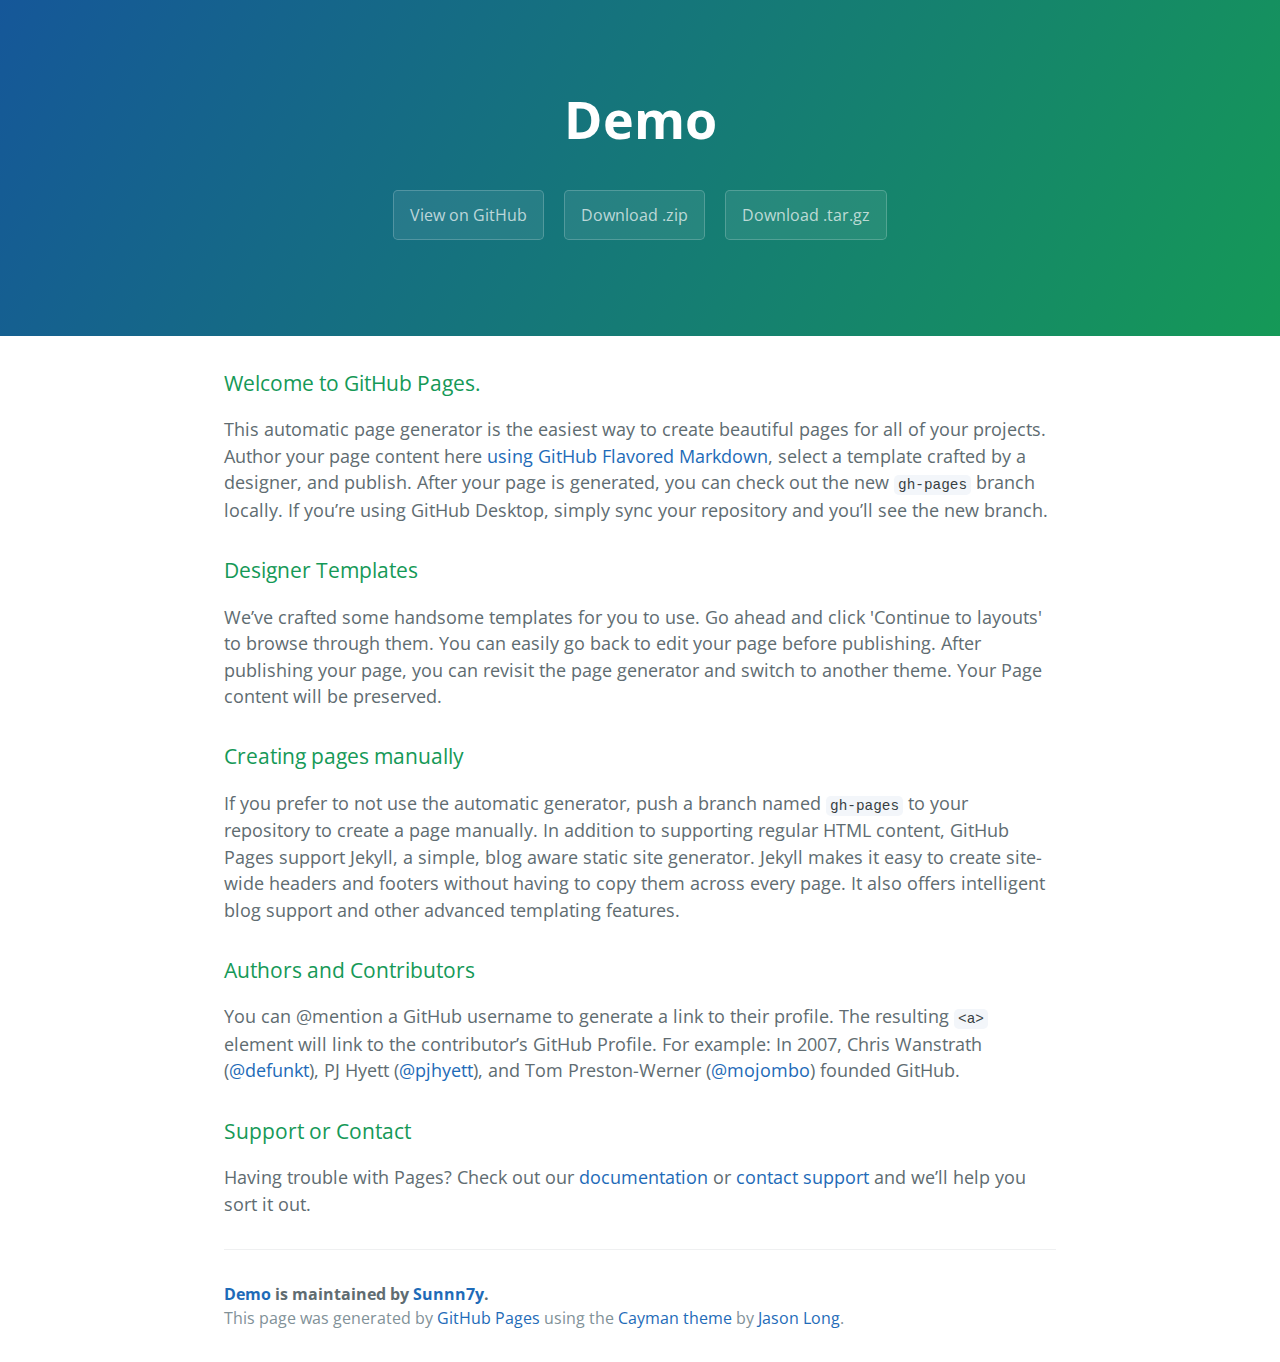
<file: index.html>
<!DOCTYPE html>
<html lang="en-us">
  <head>
    <meta charset="UTF-8">
    <title>Demo by Sunnn7y</title>
    <meta name="viewport" content="width=device-width, initial-scale=1">
    <link rel="stylesheet" type="text/css" href="stylesheets/normalize.css" media="screen">
    <link href='https://fonts.googleapis.com/css?family=Open+Sans:400,700' rel='stylesheet' type='text/css'>
    <link rel="stylesheet" type="text/css" href="stylesheets/stylesheet.css" media="screen">
    <link rel="stylesheet" type="text/css" href="stylesheets/github-light.css" media="screen">
  </head>
  <body>
    <section class="page-header">
      <h1 class="project-name">Demo</h1>
      <h2 class="project-tagline"></h2>
      <a href="https://github.com/Sunnn7y/Demo" class="btn">View on GitHub</a>
      <a href="https://github.com/Sunnn7y/Demo/zipball/master" class="btn">Download .zip</a>
      <a href="https://github.com/Sunnn7y/Demo/tarball/master" class="btn">Download .tar.gz</a>
    </section>

    <section class="main-content">
      <h3>
<a id="welcome-to-github-pages" class="anchor" href="#welcome-to-github-pages" aria-hidden="true"><span aria-hidden="true" class="octicon octicon-link"></span></a>Welcome to GitHub Pages.</h3>

<p>This automatic page generator is the easiest way to create beautiful pages for all of your projects. Author your page content here <a href="https://guides.github.com/features/mastering-markdown/">using GitHub Flavored Markdown</a>, select a template crafted by a designer, and publish. After your page is generated, you can check out the new <code>gh-pages</code> branch locally. If you’re using GitHub Desktop, simply sync your repository and you’ll see the new branch.</p>

<h3>
<a id="designer-templates" class="anchor" href="#designer-templates" aria-hidden="true"><span aria-hidden="true" class="octicon octicon-link"></span></a>Designer Templates</h3>

<p>We’ve crafted some handsome templates for you to use. Go ahead and click 'Continue to layouts' to browse through them. You can easily go back to edit your page before publishing. After publishing your page, you can revisit the page generator and switch to another theme. Your Page content will be preserved.</p>

<h3>
<a id="creating-pages-manually" class="anchor" href="#creating-pages-manually" aria-hidden="true"><span aria-hidden="true" class="octicon octicon-link"></span></a>Creating pages manually</h3>

<p>If you prefer to not use the automatic generator, push a branch named <code>gh-pages</code> to your repository to create a page manually. In addition to supporting regular HTML content, GitHub Pages support Jekyll, a simple, blog aware static site generator. Jekyll makes it easy to create site-wide headers and footers without having to copy them across every page. It also offers intelligent blog support and other advanced templating features.</p>

<h3>
<a id="authors-and-contributors" class="anchor" href="#authors-and-contributors" aria-hidden="true"><span aria-hidden="true" class="octicon octicon-link"></span></a>Authors and Contributors</h3>

<p>You can @mention a GitHub username to generate a link to their profile. The resulting <code>&lt;a&gt;</code> element will link to the contributor’s GitHub Profile. For example: In 2007, Chris Wanstrath (<a href="https://github.com/defunkt" class="user-mention">@defunkt</a>), PJ Hyett (<a href="https://github.com/pjhyett" class="user-mention">@pjhyett</a>), and Tom Preston-Werner (<a href="https://github.com/mojombo" class="user-mention">@mojombo</a>) founded GitHub.</p>

<h3>
<a id="support-or-contact" class="anchor" href="#support-or-contact" aria-hidden="true"><span aria-hidden="true" class="octicon octicon-link"></span></a>Support or Contact</h3>

<p>Having trouble with Pages? Check out our <a href="https://help.github.com/pages">documentation</a> or <a href="https://github.com/contact">contact support</a> and we’ll help you sort it out.</p>

      <footer class="site-footer">
        <span class="site-footer-owner"><a href="https://github.com/Sunnn7y/Demo">Demo</a> is maintained by <a href="https://github.com/Sunnn7y">Sunnn7y</a>.</span>

        <span class="site-footer-credits">This page was generated by <a href="https://pages.github.com">GitHub Pages</a> using the <a href="https://github.com/jasonlong/cayman-theme">Cayman theme</a> by <a href="https://twitter.com/jasonlong">Jason Long</a>.</span>
      </footer>

    </section>

  
  </body>
</html>
</file>
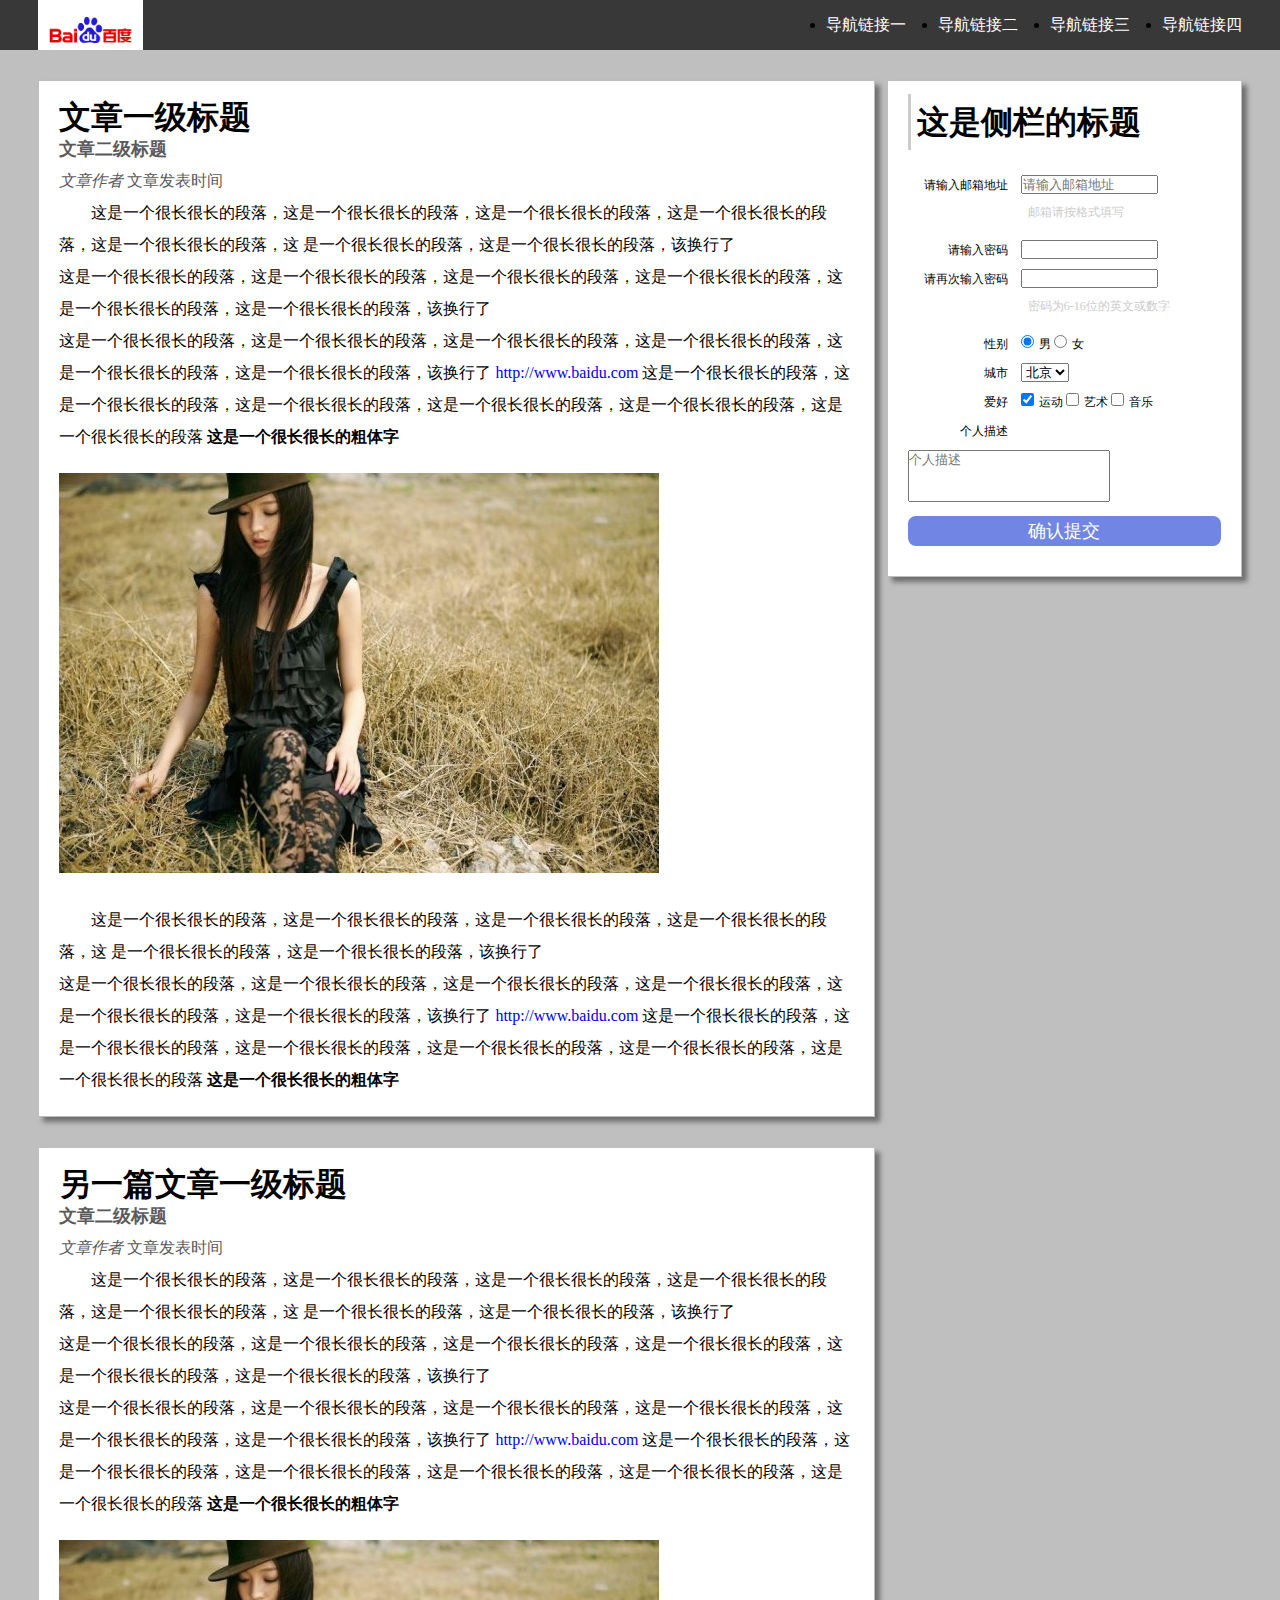
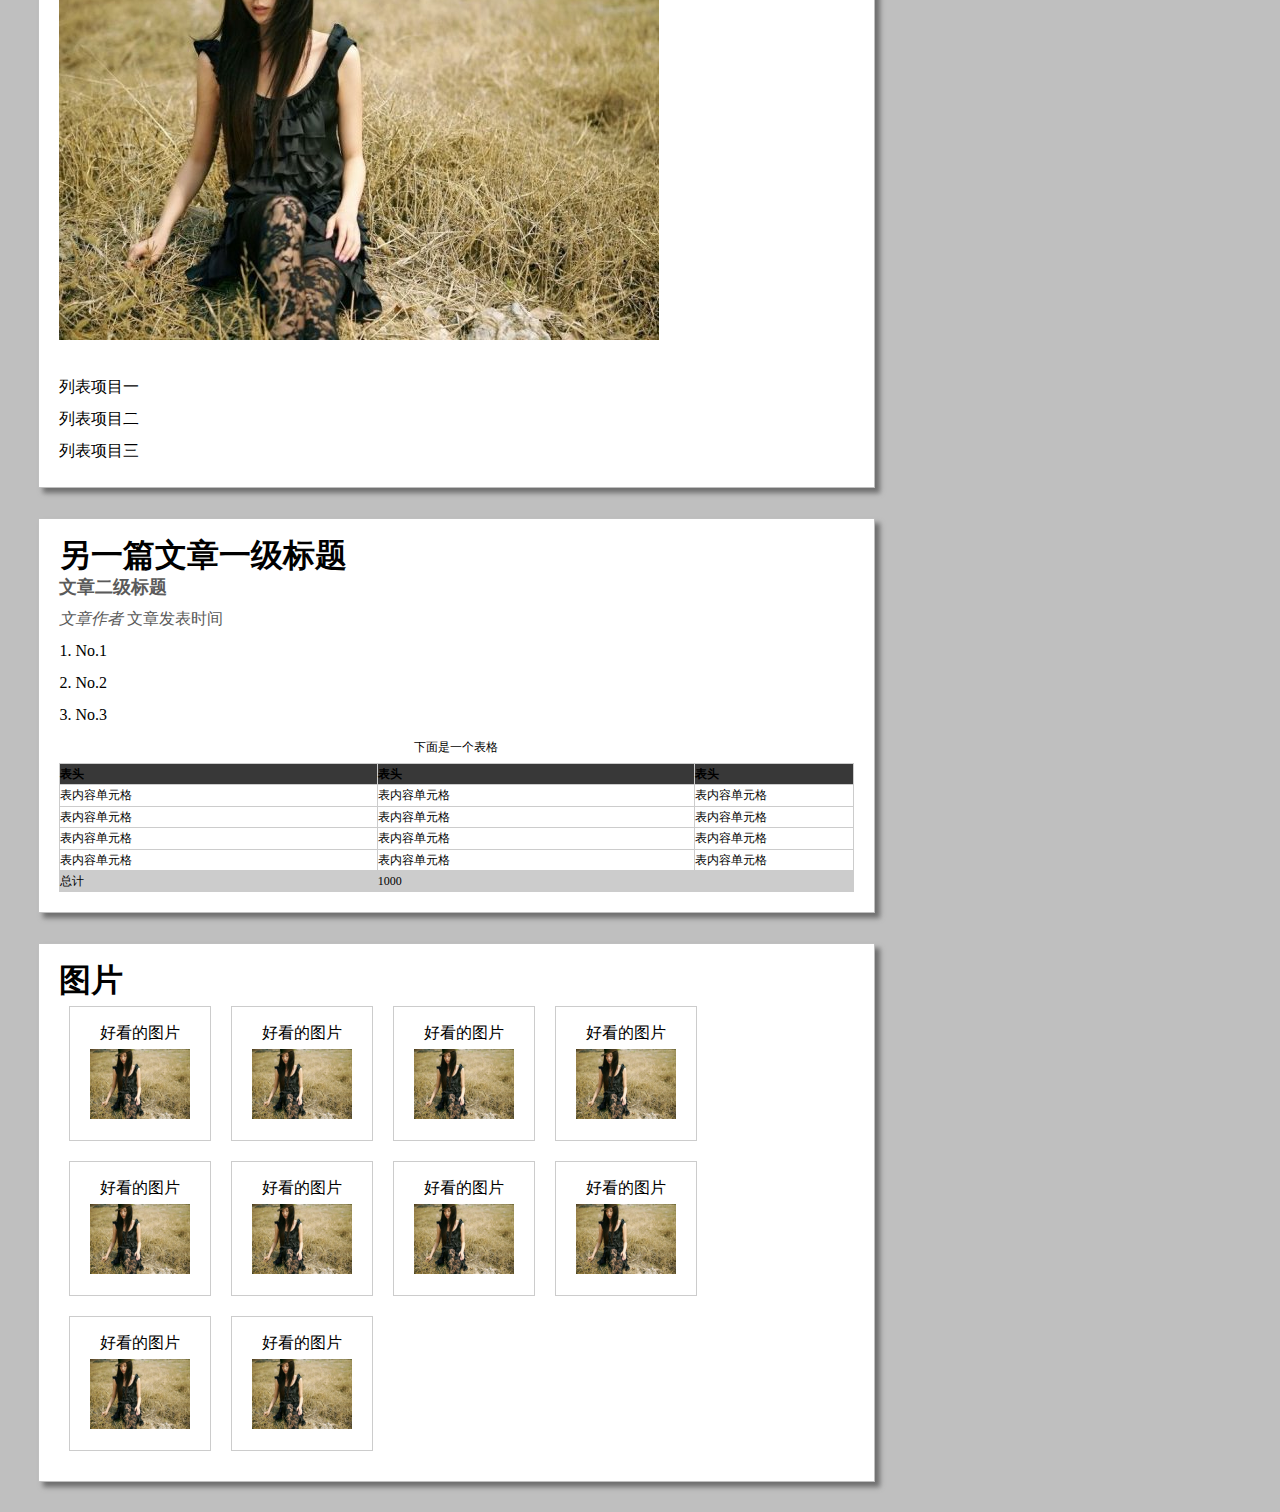
<file: 零基础HTML及CSS编码（二）.html>
<!DOCTYPE html>
<html lang="en">
<head>
    <meta charset="UTF-8">
    <title>零基础HTML及CSS编码（二）</title>
    <link rel="stylesheet" href="Css/main.css">
</head>
<body>
    <header>
        <div class="centerBox">
            <a href="#"><img src="img/baidu.png" alt="baidu.com"></a>
            <ul>
                <li><a href="#">导航链接一</a></li>
                <li><a href="#">导航链接二</a></li>
                <li><a href="#">导航链接三</a></li>
                <li><a href="#">导航链接四</a></li>
            </ul>
        </div>
    </header>
    <div class="centerBox">
        <section class="s1">
            <h1>文章一级标题</h1>
            <h2>文章二级标题</h2>
            <address>文章作者</address>
            <time>文章发表时间</time>
            <p>这是一个很长很长的段落，这是一个很长很长的段落，这是一个很长很长的段落，这是一个很长很长的段落，这是一个很长很长的段落，这 是一个很长很长的段落，这是一个很长很长的段落，该换行了</p>
            <p>这是一个很长很长的段落，这是一个很长很长的段落，这是一个很长很长的段落，这是一个很长很长的段落，这 是一个很长很长的段落，这是一个很长很长的段落，该换行了</p>
            <p>这是一个很长很长的段落，这是一个很长很长的段落，这是一个很长很长的段落，这是一个很长很长的段落，这 是一个很长很长的段落，这是一个很长很长的段落，该换行了 <a href="http://www.baidu.com">http://www.baidu.com</a> 这是一个很长很长的段落，这是一个很长很长的段落，这是一个很长很长的段落，这是一个很长很长的段落，这是一个很长很长的段落，这是一个很长很长的段落 <b>这是一个很长很长的粗体字</b></p>
            <img src="img/1.jpg" alt="img">
            <p>这是一个很长很长的段落，这是一个很长很长的段落，这是一个很长很长的段落，这是一个很长很长的段落，这 是一个很长很长的段落，这是一个很长很长的段落，该换行了</p>
            <p>这是一个很长很长的段落，这是一个很长很长的段落，这是一个很长很长的段落，这是一个很长很长的段落，这 是一个很长很长的段落，这是一个很长很长的段落，该换行了 <a href="http://www.baidu.com">http://www.baidu.com</a> 这是一个很长很长的段落，这是一个很长很长的段落，这是一个很长很长的段落，这是一个很长很长的段落，这是一个很长很长的段落，这是一个很长很长的段落 <b>这是一个很长很长的粗体字</b></p>
        </section>
        <section class="s2">
            <h1>另一篇文章一级标题</h1>
            <h2>文章二级标题</h2>
            <address>文章作者</address>
            <time>文章发表时间</time>
            <p>这是一个很长很长的段落，这是一个很长很长的段落，这是一个很长很长的段落，这是一个很长很长的段落，这是一个很长很长的段落，这 是一个很长很长的段落，这是一个很长很长的段落，该换行了</p>
            <p>这是一个很长很长的段落，这是一个很长很长的段落，这是一个很长很长的段落，这是一个很长很长的段落，这 是一个很长很长的段落，这是一个很长很长的段落，该换行了</p>
            <p>这是一个很长很长的段落，这是一个很长很长的段落，这是一个很长很长的段落，这是一个很长很长的段落，这 是一个很长很长的段落，这是一个很长很长的段落，该换行了 <a href="http://www.baidu.com">http://www.baidu.com</a> 这是一个很长很长的段落，这是一个很长很长的段落，这是一个很长很长的段落，这是一个很长很长的段落，这是一个很长很长的段落，这是一个很长很长的段落 <b>这是一个很长很长的粗体字</b></p>
            <img src="img/1.jpg" alt="img">
            <ul>
                <li>列表项目一</li>
                <li>列表项目二</li>
                <li>列表项目三</li>
            </ul>
        </section>
        <section class="s3">
            <h1>另一篇文章一级标题</h1>
            <h2>文章二级标题</h2>
            <address>文章作者</address>
            <time>文章发表时间</time>
            <ol>
                <li>No.1</li>
                <li>No.2</li>
                <li>No.3</li>
            </ol>
            <table>
                <caption>下面是一个表格</caption>
                <colgroup id="col1" span="2"></colgroup>
                <thead>
                    <tr>
                        <th>表头</th>
                        <th>表头</th>
                        <th>表头</th>
                    </tr>
                </thead>
                <tbody>
                    <tr>
                        <td>表内容单元格</td>
                        <td>表内容单元格</td>
                        <td>表内容单元格</td>
                    </tr>
                    <tr>
                        <td>表内容单元格</td>
                        <td>表内容单元格</td>
                        <td>表内容单元格</td>
                    </tr>
                    <tr>
                        <td>表内容单元格</td>
                        <td>表内容单元格</td>
                        <td>表内容单元格</td>
                    </tr>
                    <tr>
                        <td>表内容单元格</td>
                        <td>表内容单元格</td>
                        <td>表内容单元格</td>
                    </tr>
                </tbody>
                <tfoot>
                    <tr>
                        <td>总计</td>
                        <td colspan="2">1000</td>
                    </tr>
                </tfoot>
            </table>
        </section>
        <section class="s4">
            <h1>图片</h1>
            <div class="pic">
                <figure>
                    <figcaption>好看的图片</figcaption>
                    <img src="img/1.jpg" alt="nice">
                </figure>
                <figure>
                    <figcaption>好看的图片</figcaption>
                    <img src="img/1.jpg" alt="nice">
                </figure>
                <figure>
                    <figcaption>好看的图片</figcaption>
                    <img src="img/1.jpg" alt="nice">
                </figure>
                <figure>
                    <figcaption>好看的图片</figcaption>
                    <img src="img/1.jpg" alt="nice">
                </figure>
                <figure>
                    <figcaption>好看的图片</figcaption>
                    <img src="img/1.jpg" alt="nice">
                </figure>
                <figure>
                    <figcaption>好看的图片</figcaption>
                    <img src="img/1.jpg" alt="nice">
                </figure>
                <figure>
                    <figcaption>好看的图片</figcaption>
                    <img src="img/1.jpg" alt="nice">
                </figure>
                <figure>
                    <figcaption>好看的图片</figcaption>
                    <img src="img/1.jpg" alt="nice">
                </figure>
                <figure>
                    <figcaption>好看的图片</figcaption>
                    <img src="img/1.jpg" alt="nice">
                </figure>
                <figure>
                    <figcaption>好看的图片</figcaption>
                    <img src="img/1.jpg" alt="nice">
                </figure>
            </div>

        </section>
        <aside>
            <h1>这是侧栏的标题</h1>
            <form action="" name="signUp" id="signUp">
                <label for="email">请输入邮箱地址</label>
                <input type="text" name="email" id="email" size="20" maxlength="16" placeholder="请输入邮箱地址" />
                <p>邮箱请按格式填写</p>
                <label for="password">请输入密码</label>
                <input type="password" name="password" id="password" size="20" maxlength="16"/>
                <br />
                <label for="password2">请再次输入密码</label>
                <input type="password" name="password" id="password2" size="20" maxlength="16"/>
                <p>密码为6-16位的英文或数字</p>
                <label for="sex">性别</label>
                <input type="radio" name="sex" id="sex" value="man" checked="checked">男
                <input type="radio" name="sex"  value="woman">女
                <br />
                <label for="address">城市</label>
                <select id="address">
                    <option value="beijing">北京</option>
                    <option value="shanghai">上海</option>
                    <option value="guangzhou">广州</option>
                </select>
                <br />
                <label for="hobby">爱好</label>
                <input type="checkbox" id="hobby" name="hobby" value="sprot" checked="checked">运动
                <input type="checkbox"  name="hobby" value="art">艺术
                <input type="checkbox"  name="hobby" value="music">音乐
                <br />
                <label for="personal">个人描述</label>
                <textarea name="personal" id="personal" placeholder="个人描述"></textarea>
                <button type="submit">确认提交</button>
            </form>
        </aside>
    </div>
</body>
</html>
</file>
<file: stylesheets/stylesheet.css>
* {
  box-sizing: border-box; }

body {
  padding: 0;
  margin: 0;
  font-family: "Open Sans", "Helvetica Neue", Helvetica, Arial, sans-serif;
  font-size: 16px;
  line-height: 1.5;
  color: #606c71; }

a {
  color: #1e6bb8;
  text-decoration: none; }
  a:hover {
    text-decoration: underline; }

.btn {
  display: inline-block;
  margin-bottom: 1rem;
  color: rgba(255, 255, 255, 0.7);
  background-color: rgba(255, 255, 255, 0.08);
  border-color: rgba(255, 255, 255, 0.2);
  border-style: solid;
  border-width: 1px;
  border-radius: 0.3rem;
  transition: color 0.2s, background-color 0.2s, border-color 0.2s; }
  .btn + .btn {
    margin-left: 1rem; }

.btn:hover {
  color: rgba(255, 255, 255, 0.8);
  text-decoration: none;
  background-color: rgba(255, 255, 255, 0.2);
  border-color: rgba(255, 255, 255, 0.3); }

@media screen and (min-width: 64em) {
  .btn {
    padding: 0.75rem 1rem; } }

@media screen and (min-width: 42em) and (max-width: 64em) {
  .btn {
    padding: 0.6rem 0.9rem;
    font-size: 0.9rem; } }

@media screen and (max-width: 42em) {
  .btn {
    display: block;
    width: 100%;
    padding: 0.75rem;
    font-size: 0.9rem; }
    .btn + .btn {
      margin-top: 1rem;
      margin-left: 0; } }

.page-header {
  color: #fff;
  text-align: center;
  background-color: #159957;
  background-image: linear-gradient(120deg, #155799, #159957); }

@media screen and (min-width: 64em) {
  .page-header {
    padding: 5rem 6rem; } }

@media screen and (min-width: 42em) and (max-width: 64em) {
  .page-header {
    padding: 3rem 4rem; } }

@media screen and (max-width: 42em) {
  .page-header {
    padding: 2rem 1rem; } }

.project-name {
  margin-top: 0;
  margin-bottom: 0.1rem; }

@media screen and (min-width: 64em) {
  .project-name {
    font-size: 3.25rem; } }

@media screen and (min-width: 42em) and (max-width: 64em) {
  .project-name {
    font-size: 2.25rem; } }

@media screen and (max-width: 42em) {
  .project-name {
    font-size: 1.75rem; } }

.project-tagline {
  margin-bottom: 2rem;
  font-weight: normal;
  opacity: 0.7; }

@media screen and (min-width: 64em) {
  .project-tagline {
    font-size: 1.25rem; } }

@media screen and (min-width: 42em) and (max-width: 64em) {
  .project-tagline {
    font-size: 1.15rem; } }

@media screen and (max-width: 42em) {
  .project-tagline {
    font-size: 1rem; } }

.main-content :first-child {
  margin-top: 0; }
.main-content img {
  max-width: 100%; }
.main-content h1, .main-content h2, .main-content h3, .main-content h4, .main-content h5, .main-content h6 {
  margin-top: 2rem;
  margin-bottom: 1rem;
  font-weight: normal;
  color: #159957; }
.main-content p {
  margin-bottom: 1em; }
.main-content code {
  padding: 2px 4px;
  font-family: Consolas, "Liberation Mono", Menlo, Courier, monospace;
  font-size: 0.9rem;
  color: #383e41;
  background-color: #f3f6fa;
  border-radius: 0.3rem; }
.main-content pre {
  padding: 0.8rem;
  margin-top: 0;
  margin-bottom: 1rem;
  font: 1rem Consolas, "Liberation Mono", Menlo, Courier, monospace;
  color: #567482;
  word-wrap: normal;
  background-color: #f3f6fa;
  border: solid 1px #dce6f0;
  border-radius: 0.3rem; }
  .main-content pre > code {
    padding: 0;
    margin: 0;
    font-size: 0.9rem;
    color: #567482;
    word-break: normal;
    white-space: pre;
    background: transparent;
    border: 0; }
.main-content .highlight {
  margin-bottom: 1rem; }
  .main-content .highlight pre {
    margin-bottom: 0;
    word-break: normal; }
.main-content .highlight pre, .main-content pre {
  padding: 0.8rem;
  overflow: auto;
  font-size: 0.9rem;
  line-height: 1.45;
  border-radius: 0.3rem; }
.main-content pre code, .main-content pre tt {
  display: inline;
  max-width: initial;
  padding: 0;
  margin: 0;
  overflow: initial;
  line-height: inherit;
  word-wrap: normal;
  background-color: transparent;
  border: 0; }
  .main-content pre code:before, .main-content pre code:after, .main-content pre tt:before, .main-content pre tt:after {
    content: normal; }
.main-content ul, .main-content ol {
  margin-top: 0; }
.main-content blockquote {
  padding: 0 1rem;
  margin-left: 0;
  color: #819198;
  border-left: 0.3rem solid #dce6f0; }
  .main-content blockquote > :first-child {
    margin-top: 0; }
  .main-content blockquote > :last-child {
    margin-bottom: 0; }
.main-content table {
  display: block;
  width: 100%;
  overflow: auto;
  word-break: normal;
  word-break: keep-all; }
  .main-content table th {
    font-weight: bold; }
  .main-content table th, .main-content table td {
    padding: 0.5rem 1rem;
    border: 1px solid #e9ebec; }
.main-content dl {
  padding: 0; }
  .main-content dl dt {
    padding: 0;
    margin-top: 1rem;
    font-size: 1rem;
    font-weight: bold; }
  .main-content dl dd {
    padding: 0;
    margin-bottom: 1rem; }
.main-content hr {
  height: 2px;
  padding: 0;
  margin: 1rem 0;
  background-color: #eff0f1;
  border: 0; }

@media screen and (min-width: 64em) {
  .main-content {
    max-width: 64rem;
    padding: 2rem 6rem;
    margin: 0 auto;
    font-size: 1.1rem; } }

@media screen and (min-width: 42em) and (max-width: 64em) {
  .main-content {
    padding: 2rem 4rem;
    font-size: 1.1rem; } }

@media screen and (max-width: 42em) {
  .main-content {
    padding: 2rem 1rem;
    font-size: 1rem; } }

.site-footer {
  padding-top: 2rem;
  margin-top: 2rem;
  border-top: solid 1px #eff0f1; }

.site-footer-owner {
  display: block;
  font-weight: bold; }

.site-footer-credits {
  color: #819198; }

@media screen and (min-width: 64em) {
  .site-footer {
    font-size: 1rem; } }

@media screen and (min-width: 42em) and (max-width: 64em) {
  .site-footer {
    font-size: 1rem; } }

@media screen and (max-width: 42em) {
  .site-footer {
    font-size: 0.9rem; } }
</file>
<file: stylesheets/github-light.css>
/*
The MIT License (MIT)

Copyright (c) 2016 GitHub, Inc.

Permission is hereby granted, free of charge, to any person obtaining a copy
of this software and associated documentation files (the "Software"), to deal
in the Software without restriction, including without limitation the rights
to use, copy, modify, merge, publish, distribute, sublicense, and/or sell
copies of the Software, and to permit persons to whom the Software is
furnished to do so, subject to the following conditions:

The above copyright notice and this permission notice shall be included in all
copies or substantial portions of the Software.

THE SOFTWARE IS PROVIDED "AS IS", WITHOUT WARRANTY OF ANY KIND, EXPRESS OR
IMPLIED, INCLUDING BUT NOT LIMITED TO THE WARRANTIES OF MERCHANTABILITY,
FITNESS FOR A PARTICULAR PURPOSE AND NONINFRINGEMENT. IN NO EVENT SHALL THE
AUTHORS OR COPYRIGHT HOLDERS BE LIABLE FOR ANY CLAIM, DAMAGES OR OTHER
LIABILITY, WHETHER IN AN ACTION OF CONTRACT, TORT OR OTHERWISE, ARISING FROM,
OUT OF OR IN CONNECTION WITH THE SOFTWARE OR THE USE OR OTHER DEALINGS IN THE
SOFTWARE.

*/

.pl-c /* comment */ {
  color: #969896;
}

.pl-c1 /* constant, variable.other.constant, support, meta.property-name, support.constant, support.variable, meta.module-reference, markup.raw, meta.diff.header */,
.pl-s .pl-v /* string variable */ {
  color: #0086b3;
}

.pl-e /* entity */,
.pl-en /* entity.name */ {
  color: #795da3;
}

.pl-smi /* variable.parameter.function, storage.modifier.package, storage.modifier.import, storage.type.java, variable.other */,
.pl-s .pl-s1 /* string source */ {
  color: #333;
}

.pl-ent /* entity.name.tag */ {
  color: #63a35c;
}

.pl-k /* keyword, storage, storage.type */ {
  color: #a71d5d;
}

.pl-s /* string */,
.pl-pds /* punctuation.definition.string, string.regexp.character-class */,
.pl-s .pl-pse .pl-s1 /* string punctuation.section.embedded source */,
.pl-sr /* string.regexp */,
.pl-sr .pl-cce /* string.regexp constant.character.escape */,
.pl-sr .pl-sre /* string.regexp source.ruby.embedded */,
.pl-sr .pl-sra /* string.regexp string.regexp.arbitrary-repitition */ {
  color: #183691;
}

.pl-v /* variable */ {
  color: #ed6a43;
}

.pl-id /* invalid.deprecated */ {
  color: #b52a1d;
}

.pl-ii /* invalid.illegal */ {
  color: #f8f8f8;
  background-color: #b52a1d;
}

.pl-sr .pl-cce /* string.regexp constant.character.escape */ {
  font-weight: bold;
  color: #63a35c;
}

.pl-ml /* markup.list */ {
  color: #693a17;
}

.pl-mh /* markup.heading */,
.pl-mh .pl-en /* markup.heading entity.name */,
.pl-ms /* meta.separator */ {
  font-weight: bold;
  color: #1d3e81;
}

.pl-mq /* markup.quote */ {
  color: #008080;
}

.pl-mi /* markup.italic */ {
  font-style: italic;
  color: #333;
}

.pl-mb /* markup.bold */ {
  font-weight: bold;
  color: #333;
}

.pl-md /* markup.deleted, meta.diff.header.from-file */ {
  color: #bd2c00;
  background-color: #ffecec;
}

.pl-mi1 /* markup.inserted, meta.diff.header.to-file */ {
  color: #55a532;
  background-color: #eaffea;
}

.pl-mdr /* meta.diff.range */ {
  font-weight: bold;
  color: #795da3;
}

.pl-mo /* meta.output */ {
  color: #1d3e81;
}
</file>
<file: Css/main.css>
*{
    margin:0;
    padding:0;
    text-decoration:none;
}
body{
    background-color:#bfbfbf;
}
.centerBox{
    width:94%;
    margin:0 auto;
    position:relative;
}

/*header*/
header{
    background-color: #383838;
    height:50px;
}
header img{
    float:left;
    width:auto;
    height:50px;
}
header ul{
    float:right;
}
header li{
    float:left;
    margin-right:2em;
}
header li:last-child{
    margin-right:0;
}
header li a{
    display:block;
    height:50px;
    line-height:50px;
    color:#fff;
}
header li:hover,header li a:hover{
    color:#bfbfbf;
}


/*body---centerBox*/
section{
    width:66%;
    line-height:2em;
    background-color:#fff;
    border:1px solid #bfbfbf;
    margin:30px 30px 30px 0;
    padding:20px;
    box-shadow:5px 5px 5px #6f6f6f;
}
section h2,section address,section time{
    color:#5a5a5a;
}
section h2{
    font-size:18px;
}
section address,section time{
    display:inline;
    font-size:16px;
}
section img{
    margin:20px 0;
}
/*s1*/
.s1 time+p,.s1 img+p{
    text-indent:2em;
}

/*s2*/
.s2 time+p{
    text-indent:2em;
}
.s2 ul{
    list-style:none;
}

/*.s3*/
.s3 ol{
    list-style-position: inside;
}
.s3 table{
    width:100%;
    border-collapse:collapse;
    /*border-spacing:0;*/
    font-size:12px;
}
.s3 table #col1{
    width:40%;
}
.s3 thead{
    text-align:left;
    background:#383838;
}
.s3 td,.s3 th{
    height:16px;
    line-height:1.7em;
    border:1px solid #ccc;

}
.s3 tfoot{
    background:#ccc;
}

/*s4*/
.s4{
    overflow:hidden;
}
.s4 .pic{

}
.s4 figure{
    display:block;
    float:left;
    width:120px;
    margin:10px;
    padding:10px;
    text-align:center;
    border:1px solid #ccc;
}
.s4 figure img{
    width:100px;
    height:70px;
    margin:0 auto;
}

/*aside*/
aside{
    background-color:#fff;
    border:1px solid #bfbfbf;
    padding:20px;
    box-shadow:5px 5px 5px #6f6f6f;
    width:26%;
    position:absolute;
    top:0;  right:0;
}
aside h1::before{
    content:'';
    border-right:3px solid #ccc;
    padding:0.3em 0;
    margin-right:0.2em;
}
aside #signUp{
    font-size:12px;
    margin:20px 0 0 0;
}
aside label{
    display:inline-block;
    width:100px;
    text-align:right;
    margin:12px 10px 0 0;
}
aside input{
    margin:10px 5px 0 0;
}
input[type='text'],input[type='password']{
    width:10em;
}
aside input+p{
    font-size:12px;
    color:#ccc;
    line-height:3em;
    padding-left:120px;
}
aside textarea{
    margin:10px 0 0 0;
    min-width: 200px;
    max-width: 200px;
    min-height:50px;
    max-height:50px;
    resize:none;            /*禁止多行文本框通过拖拽改变大小*/
}
aside label[for='personal']{
    vertical-align:top;
}
aside button{
    width:100%;
    height:30px;
    background: #7085e4;
    border:none;
    border-radius:8px;
    margin:10px auto ;
    font-size:18px;
    text-align:center;
    color:#fff;
}
aside button:active{
    outline:none;           /*可以取消点击按钮式周边出现的蓝色方框*/
    background: #6b61e4;
}
</file>
